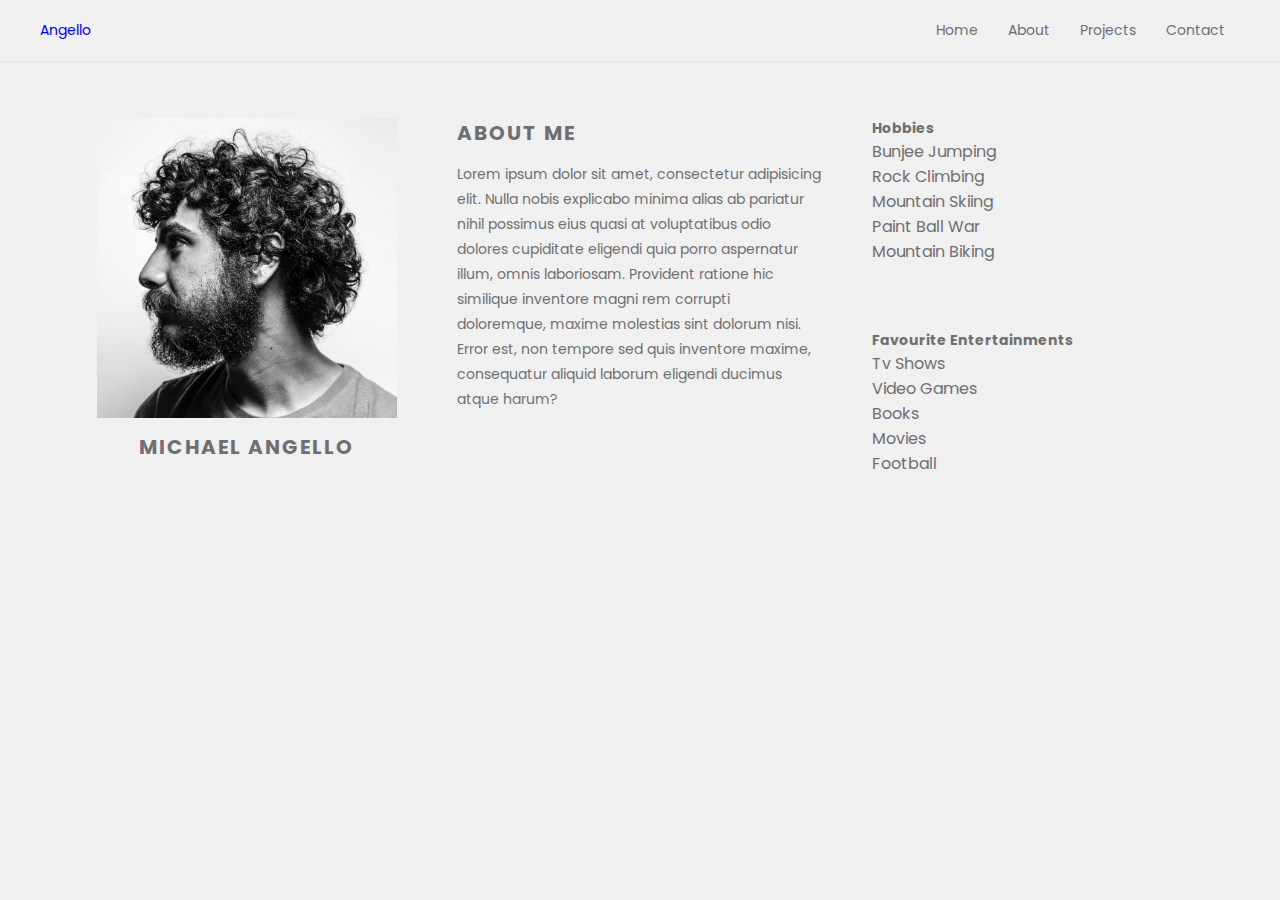
<file: index.html>
<!DOCTYPE html>
<html lang="en">
<head>
    <meta charset="UTF-8">
    <meta http-equiv="X-UA-Compatible" content="IE=edge">
    <meta name="viewport" content="width=device-width, initial-scale=1.0">

    <!-- GOOGLE FONT CDN -->
    <link rel="preconnect" href="https://fonts.googleapis.com">
    <link rel="preconnect" href="https://fonts.gstatic.com" crossorigin>
    <link href="https://fonts.googleapis.com/css2?family=Poppins:wght@300;400;500;600;700&display=swap" rel="stylesheet">

    <!-- CSS BROWSER RESETS -->
    <link rel="stylesheet" href="./resets.css">

    <!-- CUSTOM STYLE SHEET -->
    <link rel="stylesheet" href="./style.css">

    <title>portfolio project</title>
</head>
<body>
    <header>
        <div class="logo_brand">
            <a href="index.html" class="logo">Angello</a>
        </div>

        <div class="navigation">
            <input type="checkbox" name="nav_check" id="nav_check">
            <label for="nav_check">
                <div class="nav_btn">
                    <div class="bar"></div>
                    <div class="bar"></div>
                    <div class="bar"></div>
                </div>
            </label>

            <nav>
                <ul>
                    <li class="nav_links"><a href="index.html">Home</a></li>
                    <li class="nav_links"><a href="about.html">About</a></li>
                    <li class="nav_links"><a href="projects.html">Projects</a></li>
                    <li class="nav_links"><a href="contact.html">Contact</a></li>
                </ul>
            </nav>
        </div>
    </header>

    <main>
        <div class="container">
            <section class="left_column">
                <div class="profile_img">
                    <img src="./cesar.jpg" alt="my profile image">
                </div>
                <h2 class="section_heading">Michael Angello</h2>
            </section>

            <section class="center_column">
                <h2 class="section_heading">About Me</h2>

                <p class="about_text">Lorem ipsum dolor sit amet, consectetur adipisicing elit. Nulla nobis explicabo minima alias ab pariatur nihil possimus eius quasi at voluptatibus odio dolores cupiditate eligendi quia porro aspernatur illum, omnis laboriosam. Provident ratione hic similique inventore magni rem corrupti doloremque, maxime molestias sint dolorum nisi. Error est, non tempore sed quis inventore maxime, consequatur aliquid laborum eligendi ducimus atque harum?</p>
            </section>

            <section class="right_column">
                <div class="hobbies">
                    <h3>Hobbies</h3>
                    <ul>
                        <li class="hobby">Bunjee Jumping</li>
                        <li class="hobby">Rock Climbing</li>
                        <li class="hobby">Mountain Skiing</li>
                        <li class="hobby">Paint Ball War</li>
                        <li class="hobby">Mountain Biking</li>
                    </ul>
                </div>

                <div class="entertainments">
                    <h3>Favourite Entertainments</h3>
                    <ul>
                        <li class="entertainment">Tv Shows</li>
                        <li class="entertainment">Video Games</li>
                        <li class="entertainment">Books</li>
                        <li class="entertainment">Movies</li>
                        <li class="entertainment">Football</li>
                    </ul>
                </div>
            </section>
        </div>
    </main>
</body>
</html>
</file>
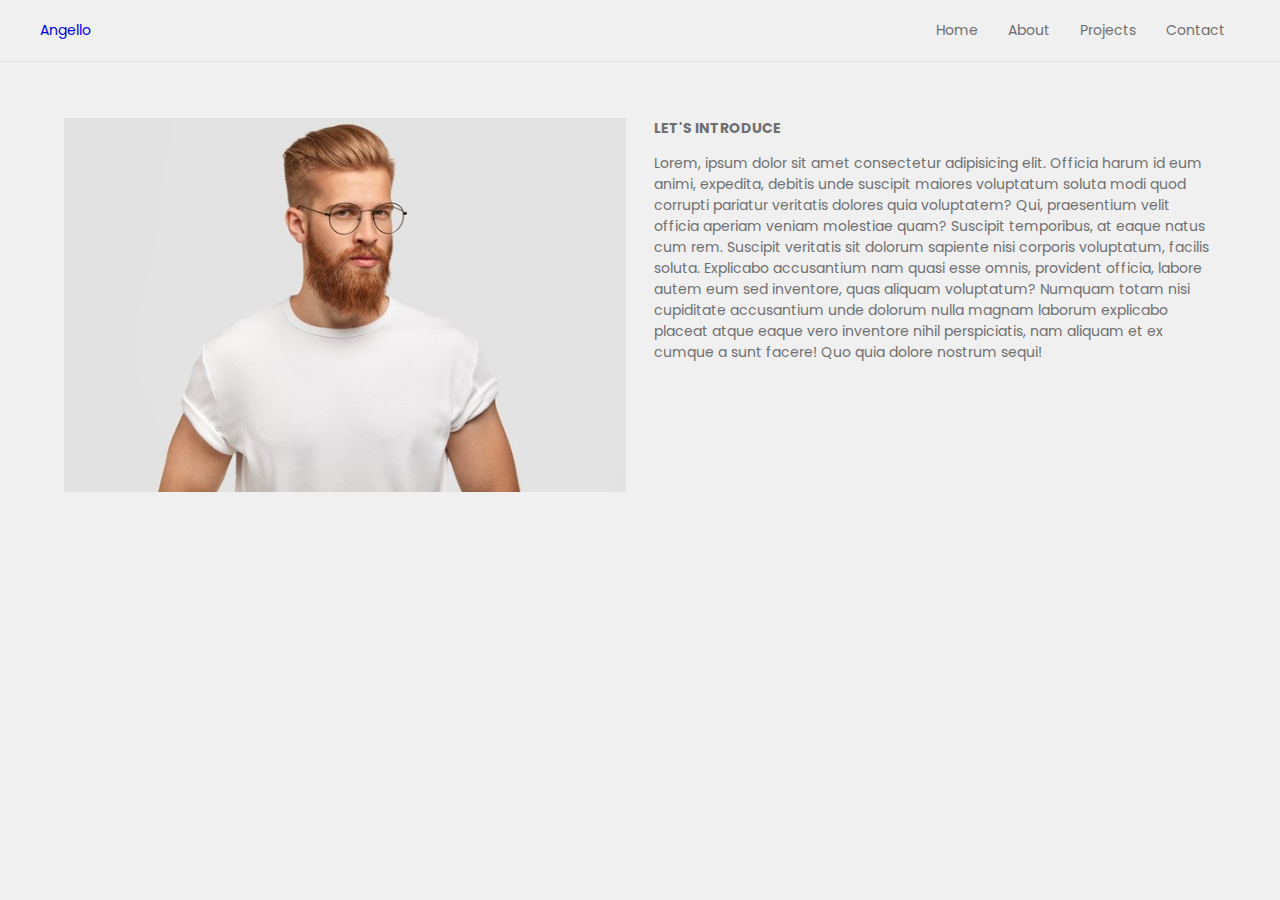
<file: about.html>
<!DOCTYPE html>
<html lang="en">
<head>
    <meta charset="UTF-8">
    <meta http-equiv="X-UA-Compatible" content="IE=edge">
    <meta name="viewport" content="width=device-width, initial-scale=1.0">

    <!-- GOOGLE FONT CDN -->
    <link rel="preconnect" href="https://fonts.googleapis.com">
    <link rel="preconnect" href="https://fonts.gstatic.com" crossorigin>
    <link href="https://fonts.googleapis.com/css2?family=Poppins:wght@300;400;500;600;700&display=swap" rel="stylesheet">

    <!-- CSS BROWSER RESETS -->
    <link rel="stylesheet" href="./resets.css">

    <!-- CUSTOM STYLE SHEET -->
    <link rel="stylesheet" href="./style.css">

    <title>portfolio project</title>
</head>
<body>
    <header>
        <div class="logo_brand">
            <a href="index.html" class="logo">Angello</a>
        </div>

        <div class="navigation">
            <input type="checkbox" name="nav_check" id="nav_check">
            <label for="nav_check">
                <div class="nav_btn">
                    <div class="bar"></div>
                    <div class="bar"></div>
                    <div class="bar"></div>
                </div>
            </label>

            <nav>
                <ul>
                    <li class="nav_links"><a href="index.html">Home</a></li>
                    <li class="nav_links"><a href="about.html">About</a></li>
                    <li class="nav_links"><a href="projects.html">Projects</a></li>
                    <li class="nav_links"><a href="contact.html">Contact</a></li>
                </ul>
            </nav>
        </div>
    </header>

    <main>

        <div class="about_container container">
            <div class="profile_image">
                <img src="./profile.jpg" alt="profile image">
            </div>

            <div class="about_about_text">
                <h3>LET'S INTRODUCE</h3>
                <p>Lorem, ipsum dolor sit amet consectetur adipisicing elit. Officia harum id eum animi, expedita, debitis unde suscipit maiores voluptatum soluta modi quod corrupti pariatur veritatis dolores quia voluptatem? Qui, praesentium velit officia aperiam veniam molestiae quam? Suscipit temporibus, at eaque natus cum rem. Suscipit veritatis sit dolorum sapiente nisi corporis voluptatum, facilis soluta. Explicabo accusantium nam quasi esse omnis, provident officia, labore autem eum sed inventore, quas aliquam voluptatum? Numquam totam nisi cupiditate accusantium unde dolorum nulla magnam laborum explicabo placeat atque eaque vero inventore nihil perspiciatis, nam aliquam et ex cumque a sunt facere! Quo quia dolore nostrum sequi!</p>
            </div>
        </div>

    </main>
</body>
</html>
</file>
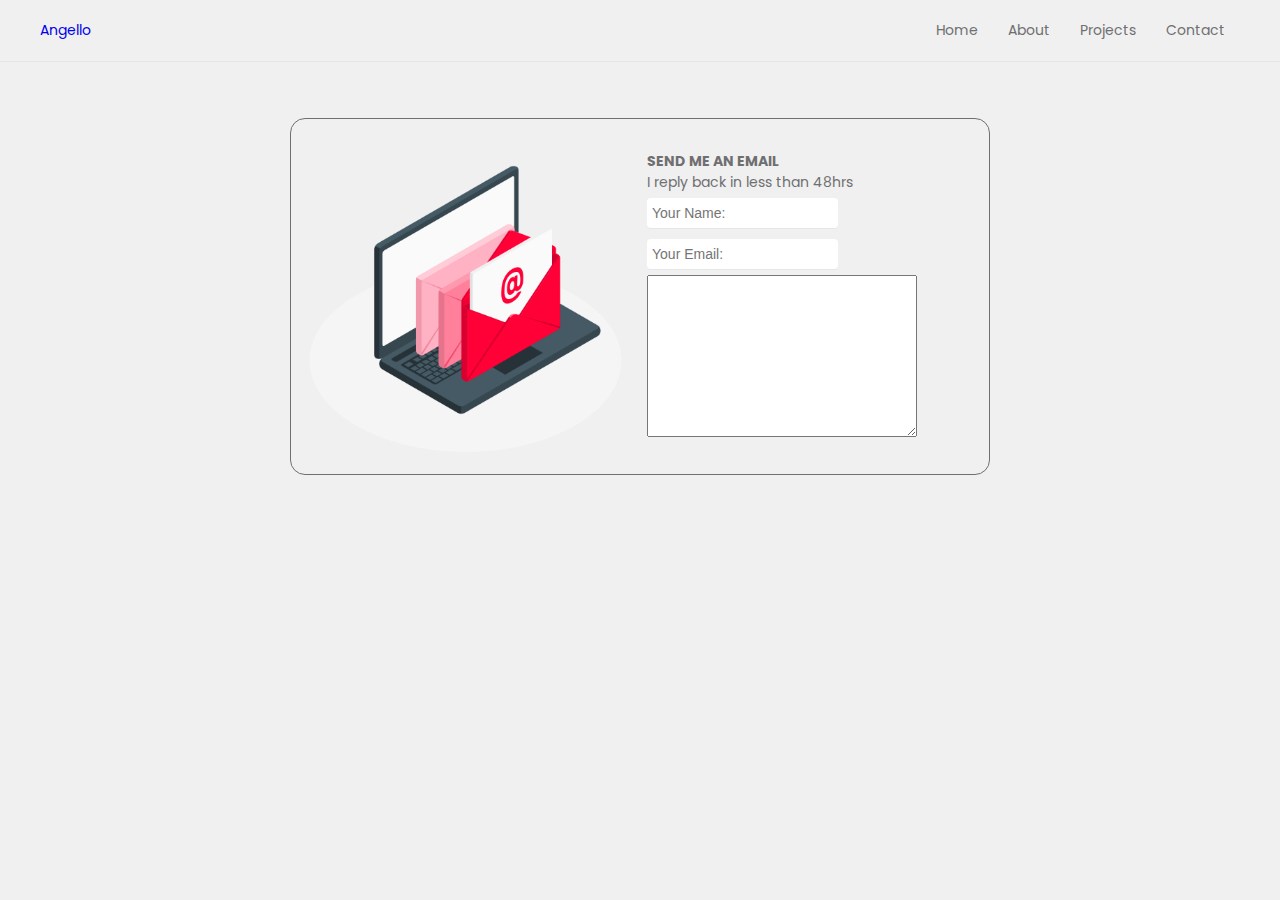
<file: contact.html>
<!DOCTYPE html>
<html lang="en">
<head>
    <meta charset="UTF-8">
    <meta http-equiv="X-UA-Compatible" content="IE=edge">
    <meta name="viewport" content="width=device-width, initial-scale=1.0">

    <!-- GOOGLE FONT CDN -->
    <link rel="preconnect" href="https://fonts.googleapis.com">
    <link rel="preconnect" href="https://fonts.gstatic.com" crossorigin>
    <link href="https://fonts.googleapis.com/css2?family=Poppins:wght@300;400;500;600;700&display=swap" rel="stylesheet">

    <!-- CSS BROWSER RESETS -->
    <link rel="stylesheet" href="./resets.css">

    <!-- CUSTOM STYLE SHEET -->
    <link rel="stylesheet" href="./style.css">

    <title>portfolio project</title>
</head>
<body>
    <header>
        <div class="logo_brand">
            <a href="index.html" class="logo">Angello</a>
        </div>
        
        <nav>
            <ul>
                <li class="nav_links"><a href="index.html">Home</a></li>
                <li class="nav_links"><a href="about.html">About</a></li>
                <li class="nav_links"><a href="projects.html">Projects</a></li>
                <li class="nav_links"><a href="contact.html">Contact</a></li>
            </ul>
        </nav>

        <div class="nav_btn">
            <div class="bar"></div>
            <div class="bar"></div>
            <div class="bar"></div>
        </div>
    </header>

    <main>
        <section class="contact container">

            <div class="contact_form">
                <div class="newsl__img">
                    <img class="newsl__img--dark" src="./emails-amico-light.png" alt="">
                </div>

                <div class="newsl__content">
                    <h2 class="newsl__title">SEND ME AN EMAIL</h2>
                    <p class="newsl__text">I reply back in less than 48hrs</p>

                    <form action="">
                        <input type="text" id="name" placeholder="Your Name:">
                        <input type="email" id="email" placeholder="Your Email:">
                        <textarea name="content" id="content" cols="30" rows="10"></textarea>
                    </form>
                </div>
            </div>
        </section>
    </main>

    <script src="https://cdnjs.cloudflare.com/ajax/libs/jquery/3.6.0/jquery.min.js" referrerpolicy="no-referrer"></script>
    <script>
        $(".nav_btn").click(function(){
            $("nav").slideToggle(300)
        })
    </script>
</body>
</file>
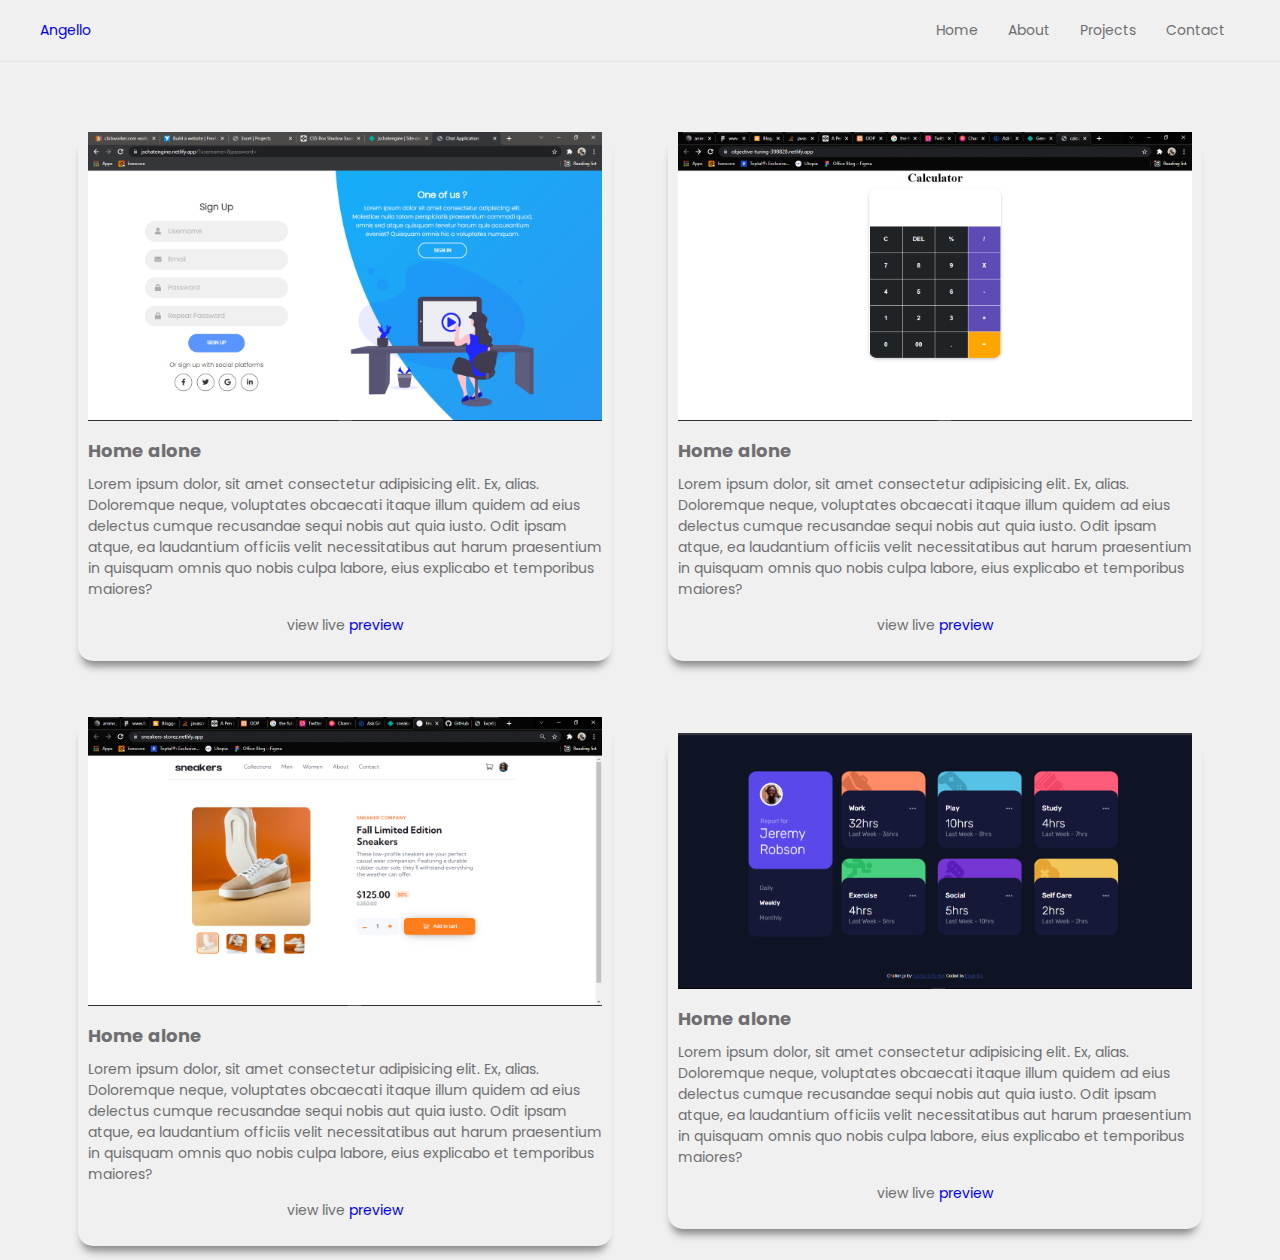
<file: projects.html>
<!DOCTYPE html>
<html lang="en">
<head>
    <meta charset="UTF-8">
    <meta http-equiv="X-UA-Compatible" content="IE=edge">
    <meta name="viewport" content="width=device-width, initial-scale=1.0">

    <!-- GOOGLE FONT CDN -->
    <link rel="preconnect" href="https://fonts.googleapis.com">
    <link rel="preconnect" href="https://fonts.gstatic.com" crossorigin>
    <link href="https://fonts.googleapis.com/css2?family=Poppins:wght@300;400;500;600;700&display=swap" rel="stylesheet">

    <!-- CSS BROWSER RESETS -->
    <link rel="stylesheet" href="./resets.css">

    <!-- CUSTOM STYLE SHEET -->
    <link rel="stylesheet" href="./style.css">

    <title>portfolio project</title>
</head>
<body>
    <header>
        <div class="logo_brand">
            <a href="index.html" class="logo">Angello</a>
        </div>
        
        <nav>
            <ul>
                <li class="nav_links"><a href="index.html">Home</a></li>
                <li class="nav_links"><a href="about.html">About</a></li>
                <li class="nav_links"><a href="projects.html">Projects</a></li>
                <li class="nav_links"><a href="contact.html">Contact</a></li>
            </ul>
        </nav>

        <div class="nav_btn">
            <div class="bar"></div>
            <div class="bar"></div>
            <div class="bar"></div>
        </div>
    </header>

    <main>

        <div class="projects_container container">
            <div class="project">
                <div class="project_image">
                    <img src="./projects/Screenshot (15).png" alt="">
                </div>
                <div class="project_description">
                    <h2 class="project_title">Home alone</h2>
                    <p class="project_description">Lorem ipsum dolor, sit amet consectetur adipisicing elit. Ex, alias. Doloremque neque, voluptates obcaecati itaque illum quidem ad eius delectus cumque recusandae sequi nobis aut quia iusto. Odit ipsam atque, ea laudantium officiis velit necessitatibus aut harum praesentium in quisquam omnis quo nobis culpa labore, eius explicabo et temporibus maiores?</p>
                </div>
                <p class="live_preview">
                    view live
                    <a href="#">preview</a>
                </p>
            </div>
            <div class="project">
                <div class="project_image">
                    <img src="./projects/Screenshot (21).png" alt="">
                </div>
                <div class="project_description">
                    <h2 class="project_title">Home alone</h2>
                    <p class="project_description">Lorem ipsum dolor, sit amet consectetur adipisicing elit. Ex, alias. Doloremque neque, voluptates obcaecati itaque illum quidem ad eius delectus cumque recusandae sequi nobis aut quia iusto. Odit ipsam atque, ea laudantium officiis velit necessitatibus aut harum praesentium in quisquam omnis quo nobis culpa labore, eius explicabo et temporibus maiores?</p>
                </div>
                <p class="live_preview">
                    view live
                    <a href="#">preview</a>
                </p>
            </div>
            <div class="project">
                <div class="project_image">
                    <img src="./projects/Screenshot (23).png" alt="">
                </div>
                <div class="project_description">
                    <h2 class="project_title">Home alone</h2>
                    <p class="project_description">Lorem ipsum dolor, sit amet consectetur adipisicing elit. Ex, alias. Doloremque neque, voluptates obcaecati itaque illum quidem ad eius delectus cumque recusandae sequi nobis aut quia iusto. Odit ipsam atque, ea laudantium officiis velit necessitatibus aut harum praesentium in quisquam omnis quo nobis culpa labore, eius explicabo et temporibus maiores?</p>
                </div>
                <p class="live_preview">
                    view live
                    <a href="#">preview</a>
                </p>
            </div>
            <div class="project">
                <div class="project_image">
                    <img src="./projects/time tracking.png" alt="">
                </div>
                <div class="project_description">
                    <h2 class="project_title">Home alone</h2>
                    <p class="project_description">Lorem ipsum dolor, sit amet consectetur adipisicing elit. Ex, alias. Doloremque neque, voluptates obcaecati itaque illum quidem ad eius delectus cumque recusandae sequi nobis aut quia iusto. Odit ipsam atque, ea laudantium officiis velit necessitatibus aut harum praesentium in quisquam omnis quo nobis culpa labore, eius explicabo et temporibus maiores?</p>
                </div>
                <p class="live_preview">
                    view live
                    <a href="#">preview</a>
                </p>
            </div>
        </div>

    </main>

    <script src="https://cdnjs.cloudflare.com/ajax/libs/jquery/3.6.0/jquery.min.js" referrerpolicy="no-referrer"></script>
    <script>
        $(".nav_btn").click(function(){
            $("nav").slideToggle(300)
        })
    </script>
</body>
</html>
</file>
<file: style.css>
body{
    height: 100vh;
    width: 100vw;
    background-color: #f0f0f0;
    font-family: 'Poppins', sans-serif;
    color: #6f6f71;
    font-size: 14px;
}

header{
    display: flex;
    justify-content: space-between;
    align-items: center;
    padding: 20px 40px;
    border-bottom: 1px solid #e6e6e6;
}

.navigation input{
    display: none;
}

.navigation input:checked ~ nav{
    height: max-content;
    opacity: 1;
    visibility: visible;
}

.nav_btn{
    width: max-content;
    display: flex;
    flex-direction: column;
    align-items: center;
    justify-content: center;
}

.bar{
    width: 20px;
    height: 3px;
    background-color: #6f6f71;
    margin: 2px 0;
}

nav{
    height: 0;
    opacity: 0;
    visibility: hidden;
    transition: all .4s ease;
}

nav ul{
    display: flex;
}

.nav_links{
    margin: 0 15px
}

.nav_links a{
    color: #6f6f71;
}

main{
    display: flex;
    justify-content: center;
    align-items: center;
    margin-top: 4rem;
}

.container{
    width: 90%;
    display: grid;
    gap: 2rem;
    grid-template-columns: none;
    align-content: center;
}


/* LEFT COLUMN */

.left_column,
.profile_img{
    display: flex;
    align-items: center;
    justify-content: center;
}

.left_column{
    flex-direction: column;
    text-align: center;
}

.profile_img{
    margin-bottom: 1rem;
}

.profile_img img{
    width: 300px;
    height: 300px;
}


/* CENTER COLUMN */
.section_heading{
    font-size: 20px;
    letter-spacing: 2px;
    text-transform: uppercase;
    margin-bottom: 1rem;
}

.about_text{
    line-height: 25px;
}


/* RIGHT COLUMN */
.right_column{
    display: flex;
    flex-direction: column;
    justify-content: space-between;
    margin-left: 1.5rem
}

.right_column ul li{
    font-size: 16px;
}


/* MEDIA QUERIES  =========== TABLET VIEW======== */
@media screen and (min-width: 768px) and (max-width: 1024px) {
    .container{
        grid-template-columns: repeat(2, 1fr);
    }

    .right_column{
        flex-direction: row;
        margin: 0;
        grid-column: 1 / 4;
        justify-content: space-evenly;
    }

    nav{
        visibility: visible;
        height: max-content;
        opacity: 1;
    }

    .nav_btn{
        display: none;
    }
}

/* MEDIA QUERIES  =========== DESKTOP VIEW======== */
@media screen and (min-width: 1024px) {
    .container{
        grid-template-columns: repeat(3, 1fr);
    }

    nav{
        visibility: visible;
        height: max-content;
        opacity: 1;
    }

    .nav_btn{
        display: none;
    }
}

@media screen and (max-width: 767px) {
    nav{
        position: fixed;
        top: 60px;
        left: 0;
        width: 100%;
        background-color: #f0f0f0;
        border-bottom: 1px solid #e6e6e6;
        padding: 10px 20px;
    }

    nav ul{
        flex-direction: column;
    }

    nav ul li{
        padding: 10px 0;
    }

    .hobbies{
        margin-bottom: 1.5rem;
    }
}






/* PROJECTS PAGE STYLING */
.projects_container{
    display: flex;
    flex-wrap: wrap;
    align-items: center;
    justify-content: center;
}

.project{
    width: 350px;
    height: max-content;
    flex: 1 1 350px;
    margin: 1rem;
    padding: 0 10px 10px 10px;
    box-shadow: -1px 10px 8px -5px rgba(0,0,0,0.45);
    -webkit-box-shadow: -1px 10px 8px -5px rgba(0,0,0,0.45);
    -moz-box-shadow: -1px 10px 8px -5px rgba(0,0,0,0.45);
    border-radius: 15px;
}

.project_title{
    font-size: 18px;
    padding: 10px 0;
}

.live_preview{
    text-align: center;
    padding: 15px;
}




/* ABOUT PAGE STYLING */
.about_container{
    display: grid;
    grid-template-columns: none;
    margin-bottom: 1.5rem;
}

.about_about_text p{
    padding: 1rem 0;
}

@media screen and (min-width: 768px) {
    .about_container{
        grid-template-columns: repeat(2, 1fr);
    }
}



/* CONTACT PAGE STYLING */
.contact.container{
    display: flex;
    align-items: center;
    justify-content: center;
}

.contact_form{
    display: grid;
    grid-template-columns: none;
    width: 90%;
    max-width: 700px;
    border: 1px solid #6f6f71;
    text-align: center;
    border-radius: 15px;
}

.newsl__content{
    display: flex;
    flex-direction: column;
    justify-content: center; 
    text-align: left;
    padding-left: .5rem;
}

.contact_form input{
    padding: 7px 5px;
    border: none;
    border-bottom: 1px solid #e6e6e6;
    margin: 5px 0;
    border-radius: 4px;
}

.contact_form button{
    padding: 7px 15px;
    background-color: lightblue;
    border: none;
    border-radius: 4px;
    width: 90%;
}

@media screen and (min-width: 768px) {
    .contact_form{
        grid-template-columns: repeat(2, 1fr);
    }
}
</file>
<file: resets.css>
*{
    padding: 0;
    margin: 0;
    box-sizing: border-box;
    font-size: 14px;
}

a{
    text-decoration: none;
}

ul li{
    list-style: none;
}

img{
    max-width: 100%;
    height: auto;
}
</file>
